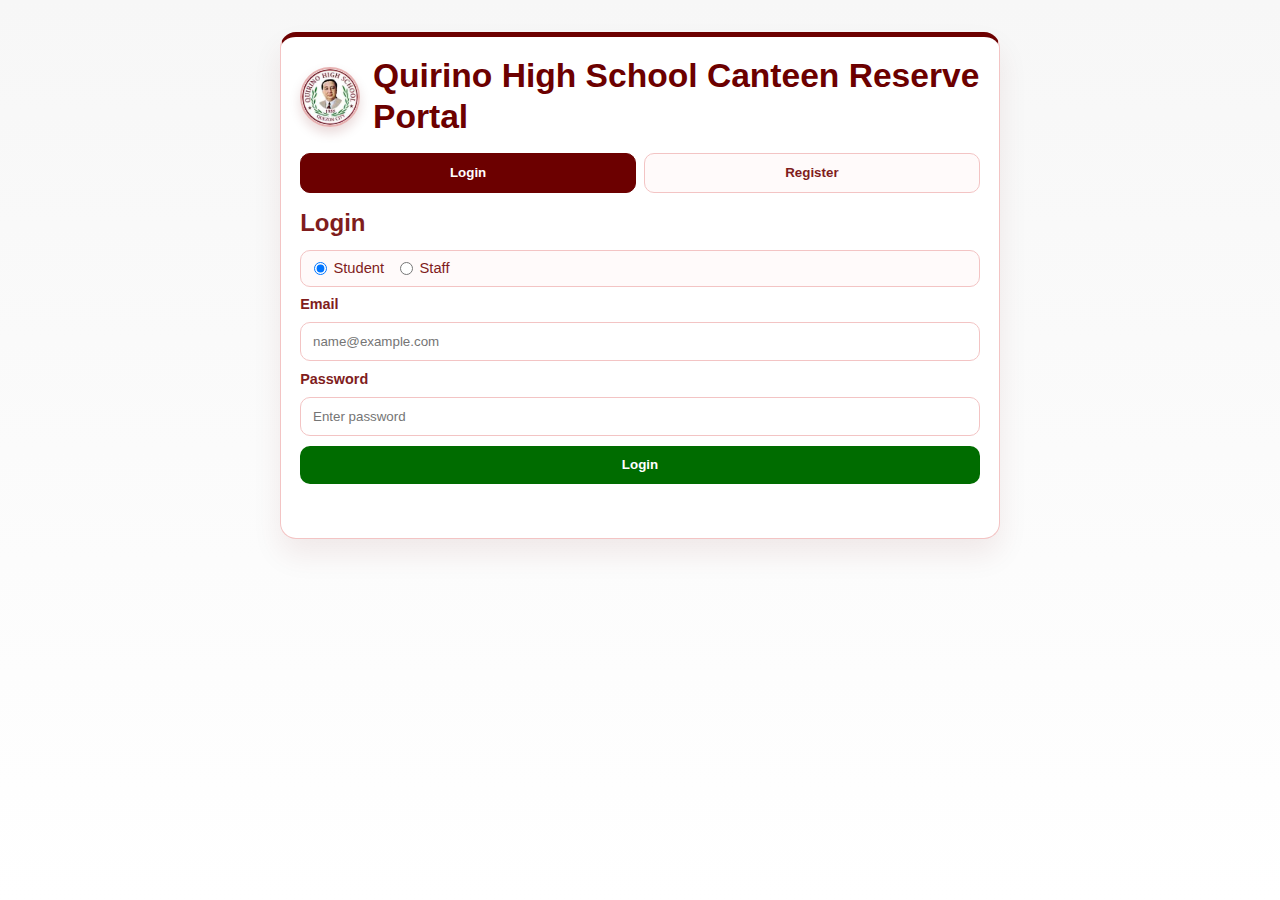
<file: Login.html>
<!DOCTYPE html>
<html lang="en">
<head>
    <meta charset="UTF-8">
    <meta name="viewport" content="width=device-width, initial-scale=1.0">
    <title>Quirino High School Canteen Reserve Portal</title>
    <link rel="stylesheet" href="QHS.css">
    <script src="auth.js" defer></script>
</head>
<body>
    <div id="auth-view" class="view">
        <div class="auth-shell">
            <section class="auth-card" aria-label="Authentication">
                <div class="auth-brand">
                    <img
                        src="pictures/LOGO.jpg"
                        alt="Quirino High School Logo"
                        class="site-logo auth-logo"
                        loading="lazy"
                    >
                    <h1 class="auth-title">Quirino High School Canteen Reserve Portal</h1>
                </div>

                <div class="auth-tabs">
                    <button type="button" class="auth-tab-btn active" data-auth-tab="login">Login</button>
                    <button type="button" class="auth-tab-btn" data-auth-tab="register">Register</button>
                </div>

                <form id="login-form" class="auth-form active" novalidate>
                    <h2>Login</h2>

                    <div class="role-choice" role="group" aria-label="Login role">
                        <label>
                            <input type="radio" name="login-role" value="student" checked>
                            Student
                        </label>
                        <label>
                            <input type="radio" name="login-role" value="staff">
                            Staff
                        </label>
                    </div>

                    <label class="field-label" for="login-email">Email</label>
                    <input id="login-email" name="email" type="email" placeholder="name@example.com" required>

                    <label class="field-label" for="login-password">Password</label>
                    <input id="login-password" name="password" type="password" placeholder="Enter password" required>

                    <button type="submit" class="btn btn-primary">Login</button>
                </form>

                <form id="register-form" class="auth-form" novalidate>
                    <h2>Create Account</h2>

                    <label class="field-label" for="reg-role">Role</label>
                    <select id="reg-role" name="role" required>
                        <option value="student">Student</option>
                        <option value="staff">Staff</option>
                    </select>

                    <label class="field-label" for="reg-full-name">Full Name</label>
                    <input id="reg-full-name" name="fullName" type="text" placeholder="Juan Dela Cruz" required>

                    <div id="reg-id-group">
                        <label class="field-label" for="reg-id-number">LRN</label>
                        <input id="reg-id-number" name="idNumber" type="text" placeholder="123456789012" required>
                    </div>

                    <div id="reg-class-group">
                        <label class="field-label" for="reg-class-dept">Grade and Section</label>
                        <input id="reg-class-dept" name="classDepartment" type="text" placeholder="Grade 10 - Section Newton" required>
                    </div>

                    <label class="field-label" for="reg-email">Email</label>
                    <input id="reg-email" name="email" type="email" placeholder="name@example.com" required>

                    <label class="field-label" for="reg-password">Password</label>
                    <div class="password-field">
                        <input
                            id="reg-password"
                            name="password"
                            type="password"
                            placeholder="Minimum 6 characters"
                            autocomplete="new-password"
                            required
                        >
                        <button
                            type="button"
                            class="password-toggle-btn"
                            data-target="reg-password"
                            aria-label="Show password"
                        >
                            Show
                        </button>
                    </div>

                    <label class="field-label" for="reg-confirm-password">Confirm Password</label>
                    <div class="password-field">
                        <input
                            id="reg-confirm-password"
                            name="confirmPassword"
                            type="password"
                            placeholder="Re-enter password"
                            autocomplete="new-password"
                            required
                        >
                        <button
                            type="button"
                            class="password-toggle-btn"
                            data-target="reg-confirm-password"
                            aria-label="Show password"
                        >
                            Show
                        </button>
                    </div>

                    <button type="submit" class="btn btn-primary">Register</button>
                </form>

                <p id="auth-message" class="inline-message" aria-live="polite"></p>
            </section>
        </div>
    </div>
</body>
</html>
</file>
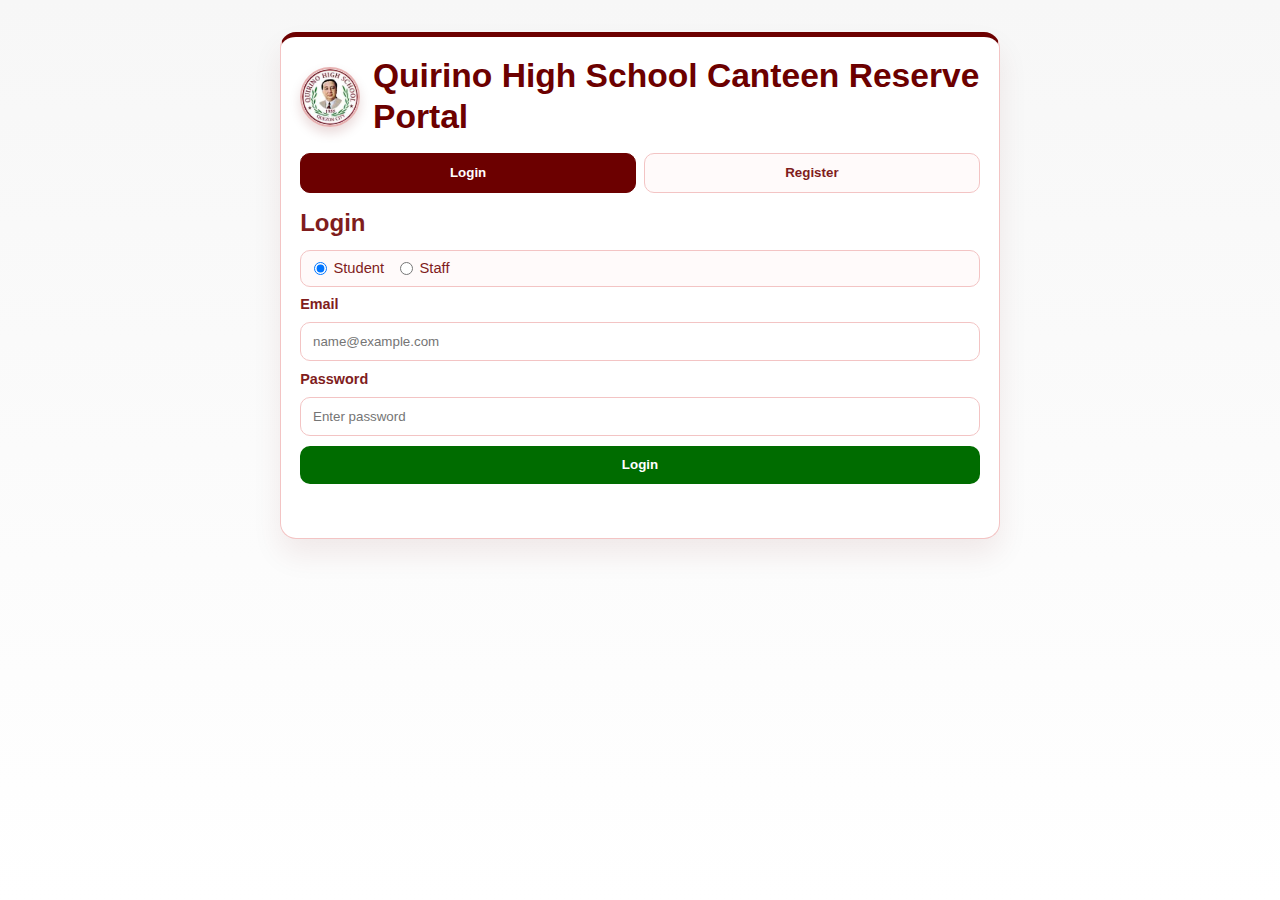
<file: Staff-dashboard.html>
<!DOCTYPE html>
<html lang="en">
<head>
    <meta charset="UTF-8">
    <meta name="viewport" content="width=device-width, initial-scale=1.0">
    <title>Staff Dashboard | QHS Canteen Reserve Portal</title>
    <link rel="stylesheet" href="QHS.css">
    <script src="orders.js" defer></script>
</head>
<body data-page-role="staff">
    <div id="app-view" class="view">
        <header class="topbar">
            <div class="topbar-copy">
                <div class="topbar-brand">
                    <img
                        src="pictures/LOGO.jpg"
                        alt="Quirino High School Logo"
                        class="site-logo topbar-logo"
                        loading="lazy"
                    >
                    <div class="topbar-brand-text">
                        <h1>Quirino High School Canteen Reserve Portal</h1>
                        <p id="welcome-text">Welcome</p>
                    </div>
                </div>
            </div>

            <nav class="main-nav" aria-label="Primary navigation">
                <button type="button" class="nav-btn active" data-section="orders">Student Reservations</button>
                <button type="button" class="nav-btn" data-section="profile">Profile</button>
            </nav>
        </header>

        <main class="main-content">
            <p id="system-message" class="inline-message role-message" aria-live="polite"></p>

            <section id="orders-section" class="app-section active">
                <div class="section-head">
                    <h2 id="orders-title">Student Reservations</h2>
                    <p id="orders-subtitle">View student orders and update reservation status.</p>
                </div>

                <article class="panel">
                    <div id="staff-orders-tools" class="staff-orders-tools">
                        <label class="field-label" for="staff-orders-search">Search Student/Order/Date</label>
                        <input id="staff-orders-search" type="text" placeholder="e.g. Juan, Sisig, 2026-02-17">

                        <label class="field-label" for="staff-orders-filter">Filter List</label>
                        <select id="staff-orders-filter">
                            <option value="all">All</option>
                            <option value="pending">Pending</option>
                            <option value="preparing">Preparing</option>
                            <option value="completed">Completed</option>
                        </select>
                        <button type="button" class="btn btn-secondary small-btn" id="staff-enable-alerts-btn">Enable Browser Alerts</button>
                    </div>

                    <div class="orders-columns">
                        <section class="orders-pane">
                            <h3 class="orders-subhead">Pending / Preparing</h3>
                            <p id="orders-empty" class="muted-msg">No student reservations yet</p>
                            <div id="orders-list" class="stack-list"></div>
                        </section>

                        <section class="orders-pane">
                            <h3 class="orders-subhead">Completed</h3>
                            <p id="orders-completed-empty" class="muted-msg hidden">No completed reservations yet</p>
                            <div id="orders-completed-list" class="stack-list"></div>
                        </section>
                    </div>
                </article>
            </section>

            <section id="profile-section" class="app-section hidden">
                <div class="section-head">
                    <h2>Profile</h2>
                    <p>View your account details.</p>
                </div>

                <article class="panel">
                    <div id="profile-display" class="profile-grid"></div>
                    <div class="profile-actions">
                        <button type="button" class="btn btn-maroon" id="logout-btn">Logout</button>
                    </div>
                </article>
            </section>
        </main>
    </div>
</body>
</html>
</file>
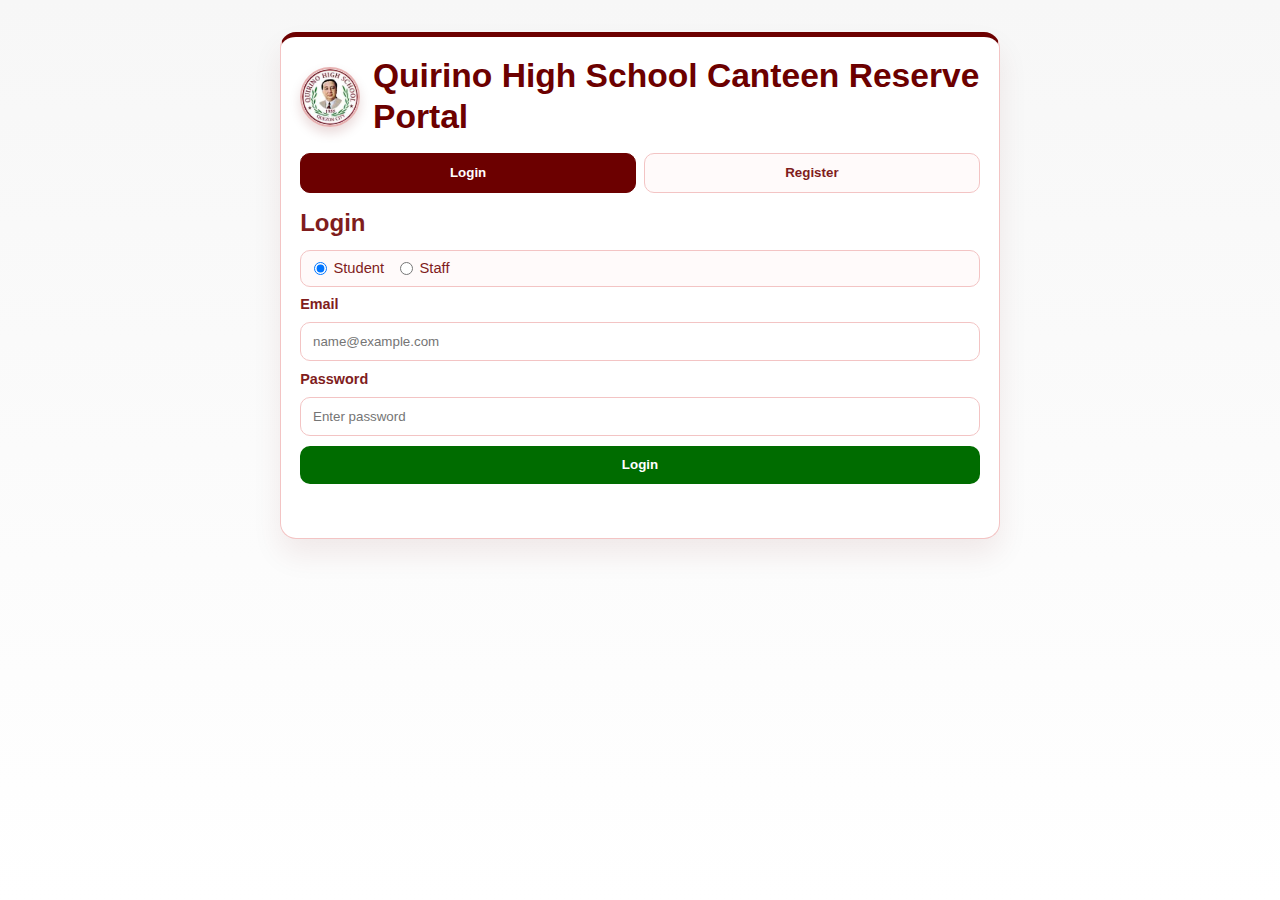
<file: Student-dashboard.html>
<!DOCTYPE html>
<html lang="en">
<head>
    <meta charset="UTF-8">
    <meta name="viewport" content="width=device-width, initial-scale=1.0">
    <title>Student Dashboard | QHS Canteen Reserve Portal</title>
    <link rel="stylesheet" href="QHS.css">
    <script src="orders.js" defer></script>
</head>
<body data-page-role="student">
    <div id="app-view" class="view">
        <header class="topbar">
            <div class="topbar-copy">
                <div class="topbar-brand">
                    <img
                        src="pictures/LOGO.jpg"
                        alt="Quirino High School Logo"
                        class="site-logo topbar-logo"
                        loading="lazy"
                    >
                    <div class="topbar-brand-text">
                        <h1>Quirino High School Canteen Reserve Portal</h1>
                        <p id="welcome-text">Welcome</p>
                    </div>
                </div>
            </div>

            <nav class="main-nav" aria-label="Primary navigation">
                <button type="button" class="nav-btn active" data-section="dashboard">Menu</button>
                <button type="button" class="nav-btn" data-section="orders">History</button>
                <button type="button" class="nav-btn" data-section="profile">Profile</button>
            </nav>
        </header>

        <main class="main-content">
            <p id="system-message" class="inline-message role-message" aria-live="polite"></p>

            <section id="dashboard-section" class="app-section active">
                <div class="dashboard-grid">
                    <article class="panel menu-quick-panel">
                        <h2 class="menu-quick-title">Menu & Quick Reserve</h2>
                        <div class="menu-quick-divider"></div>
                        <div class="menu-quick-tools">
                            <input id="menu-search-input" class="menu-search-input" type="text" placeholder="Search menu items...">
                            <div id="menu-category-tabs" class="menu-category-tabs"></div>
                        </div>
                        <div id="meal-list" class="meal-sections"></div>
                    </article>

                    <aside class="dashboard-side">
                        <article class="panel current-orders-panel">
                            <div class="current-order-header">
                                <h3>Your Current Cart</h3>
                                <span id="current-orders-count" class="order-count-badge">0</span>
                            </div>
                            <p id="current-orders-empty" class="muted-msg">Tap menu items to start your reserve.</p>
                            <div id="current-orders-list" class="current-order-list"></div>
                            <div class="current-order-total-row">
                                <span>Total Due:</span>
                                <span id="current-orders-total" class="current-orders-total-amount">P 0.00</span>
                            </div>
                            <div class="current-payment-panel">
                                <label class="field-label" for="current-payment-method">Payment Method</label>
                                <select id="current-payment-method" aria-label="Payment Method">
                                    <option value="On-site">Pay On-site</option>
                                    <option value="GCash">GCash</option>
                                </select>
                                <div id="current-gcash-qr-panel" class="current-gcash-qr hidden">
                                    <p class="current-gcash-qr-note">Scan this QR code to pay via GCash.</p>
                                    <img
                                        id="current-gcash-qr-image"
                                        class="current-gcash-qr-image"
                                        src="pictures/gcash-qr.png"
                                        alt="GCash QR Code"
                                        loading="lazy"
                                    >
                                </div>
                            </div>
                            <div class="current-order-actions">
                                <button type="button" id="current-checkout-btn" class="btn current-checkout-btn">Checkout</button>
                                <button type="button" id="current-clear-btn" class="btn current-clear-btn">Clear Cart</button>
                            </div>
                            <p id="order-message" class="inline-message" aria-live="polite"></p>
                        </article>
                    </aside>
                </div>
            </section>

            <section id="orders-section" class="app-section hidden">
                <div class="section-head">
                    <h2>Reservation History</h2>
                    <p>Review your order statuses and completed reservations.</p>
                </div>

                <article class="panel">
                    <div class="orders-columns">
                        <section class="orders-pane">
                            <h3 class="orders-subhead">Pending / Preparing</h3>
                            <p id="orders-empty" class="muted-msg">No reservations yet</p>
                            <div id="orders-list" class="stack-list"></div>
                        </section>

                        <section class="orders-pane">
                            <h3 class="orders-subhead">Completed</h3>
                            <p id="orders-completed-empty" class="muted-msg hidden">No completed reservations yet</p>
                            <div id="orders-completed-list" class="stack-list"></div>
                        </section>
                    </div>
                </article>
            </section>

            <section id="profile-section" class="app-section hidden">
                <div class="section-head">
                    <h2>Profile</h2>
                    <p>View your account details.</p>
                </div>

                <article class="panel">
                    <div id="profile-display" class="profile-grid"></div>
                    <div class="profile-actions">
                        <button type="button" class="btn btn-maroon" id="logout-btn">Logout</button>
                    </div>
                </article>
            </section>
        </main>
    </div>
</body>
</html>
</file>
<file: QHS.css>
:root {
    --current-orders-sticky-top: 104px;
    --bg-main: #f7f7f7;
    --bg-soft: #fff7f7;
    --surface: #ffffff;
    --surface-alt: #fffafa;
    --text: #1f2937;
    --muted: #6b7280;
    --maroon: #6c0000;
    --maroon-dark: #4b0000;
    --maroon-soft: #fce8e8;
    --green: #008000;
    --green-dark: #006c00;
    --danger: #b91c1c;
    --border: #f3c4c4;
    --border-strong: #e79494;
    --shadow-lg: 0 16px 30px rgba(108, 0, 0, 0.08);
}

* {
    box-sizing: border-box;
    margin: 0;
    padding: 0;
}

html {
    font-size: 16px;
}

body {
    font-family: "Inter", "Segoe UI", Tahoma, Geneva, Verdana, sans-serif;
    color: var(--text);
    min-height: 100vh;
    background: linear-gradient(180deg, var(--bg-main), #ffffff);
}

body.modal-open {
    overflow: hidden;
}

.view {
    min-height: 100vh;
}

.hidden {
    display: none !important;
}

.app-loading-overlay {
    position: fixed;
    inset: 0;
    z-index: 1200;
    background: rgba(10, 10, 14, 0.55);
    backdrop-filter: blur(3px);
    display: grid;
    place-items: center;
    gap: 0.75rem;
    padding: 1rem;
}

.app-loading-spinner {
    width: 52px;
    height: 52px;
    border-radius: 999px;
    border: 4px solid rgba(255, 255, 255, 0.35);
    border-top-color: var(--maroon);
    animation: spinner-rotate 0.82s linear infinite;
}

.app-loading-text {
    color: #ffffff;
    font-weight: 700;
    font-size: 1rem;
    letter-spacing: 0.02em;
}

@keyframes spinner-rotate {
    from {
        transform: rotate(0deg);
    }
    to {
        transform: rotate(360deg);
    }
}

@keyframes rise-fade-in {
    from {
        opacity: 0;
        transform: translateY(14px) scale(0.99);
    }
    to {
        opacity: 1;
        transform: translateY(0) scale(1);
    }
}

@keyframes section-in {
    from {
        opacity: 0;
        transform: translateY(10px);
    }
    to {
        opacity: 1;
        transform: translateY(0);
    }
}

@keyframes overlay-fade-in {
    from { opacity: 0; }
    to { opacity: 1; }
}

@keyframes modal-pop-in {
    from {
        opacity: 0;
        transform: translateY(12px) scale(0.98);
    }
    to {
        opacity: 1;
        transform: translateY(0) scale(1);
    }
}

.auth-shell {
    width: min(720px, 100% - 2rem);
    margin: 0 auto;
    padding: 2rem 0;
    display: grid;
    grid-template-columns: 1fr;
    gap: 1rem;
    align-items: start;
}

.brand-panel,
.auth-card,
.panel {
    background: var(--surface);
    border: 1px solid var(--border);
    border-radius: 16px;
    box-shadow: var(--shadow-lg);
    animation: rise-fade-in 0.45s cubic-bezier(0.22, 1, 0.36, 1);
}

.brand-panel {
    padding: 2rem;
    display: flex;
    flex-direction: column;
    justify-content: center;
    gap: 1rem;
    background: linear-gradient(145deg, #fff, var(--bg-soft));
    border-top: 5px solid var(--maroon);
}

.brand-panel h1 {
    font-size: clamp(1.55rem, 3vw, 2.05rem);
    color: var(--maroon);
    line-height: 1.25;
}

.brand-panel p {
    color: var(--muted);
    line-height: 1.5;
}

.brand-panel ul {
    list-style: none;
    display: grid;
    gap: 0.75rem;
}

.brand-panel li {
    color: #334155;
    position: relative;
    padding-left: 1rem;
}

.brand-panel li::before {
    content: "";
    position: absolute;
    left: 0;
    top: 0.48rem;
    width: 0.45rem;
    height: 0.45rem;
    border-radius: 999px;
    background: var(--maroon);
}

.auth-card {
    padding: 1.2rem;
    display: flex;
    flex-direction: column;
    gap: 1rem;
    border-top: 5px solid var(--maroon);
}

.auth-title {
    color: var(--maroon);
    font-size: clamp(1.5rem, 3vw, 2.1rem);
    line-height: 1.2;
}

.auth-brand {
    display: flex;
    align-items: center;
    gap: 0.8rem;
}

.site-logo {
    display: block;
    object-fit: cover;
    border-radius: 50%;
    flex: 0 0 auto;
}

.auth-logo {
    width: 60px;
    height: 60px;
    border: 2px solid #e7b2b2;
    box-shadow: 0 6px 12px rgba(108, 0, 0, 0.15);
}

.auth-tabs {
    display: grid;
    grid-template-columns: 1fr 1fr;
    gap: 0.5rem;
}

.auth-tab-btn {
    border: 1px solid var(--border);
    background: var(--surface-alt);
    color: #7f1d1d;
    padding: 0.72rem;
    border-radius: 10px;
    font-weight: 700;
    cursor: pointer;
    transition: transform 0.2s ease, background-color 0.2s ease;
}

.auth-tab-btn:hover {
    transform: translateY(-1px);
    background: #fff0f0;
}

.auth-tab-btn.active {
    background: var(--maroon);
    color: #fff;
    border-color: var(--maroon);
}

.auth-form,
.profile-form {
    display: none;
    gap: 0.6rem;
}

.auth-form.active,
.profile-form.active {
    display: grid;
}

.auth-form h2,
.panel h3 {
    margin-bottom: 0.2rem;
    color: #7f1d1d;
}

.field-label {
    font-size: 0.9rem;
    font-weight: 600;
    color: #7f1d1d;
}

input,
select {
    width: 100%;
    border: 1px solid var(--border);
    background: #fff;
    color: var(--text);
    border-radius: 10px;
    padding: 0.7rem 0.74rem;
    outline: none;
    transition: border-color 0.2s ease, box-shadow 0.2s ease;
}

input:focus,
select:focus {
    border-color: #c24141;
    box-shadow: 0 0 0 4px rgba(194, 65, 65, 0.2);
}

.role-choice {
    display: flex;
    gap: 1rem;
    border: 1px solid var(--border);
    border-radius: 10px;
    padding: 0.6rem 0.8rem;
    background: var(--surface-alt);
}

.role-choice label {
    display: flex;
    align-items: center;
    gap: 0.4rem;
    font-size: 0.92rem;
    color: #7f1d1d;
}

.role-choice input {
    width: auto;
}

.password-field {
    position: relative;
}

.password-field input {
    padding-right: 4.9rem;
}

.password-toggle-btn {
    position: absolute;
    top: 50%;
    right: 0.4rem;
    transform: translateY(-50%);
    border: 1px solid var(--border);
    border-radius: 8px;
    background: #f8fafc;
    color: #475569;
    font-size: 0.78rem;
    font-weight: 700;
    padding: 0.22rem 0.55rem;
    cursor: pointer;
}

.password-toggle-btn:hover {
    background: #eef2f7;
}

.btn {
    border: none;
    border-radius: 10px;
    padding: 0.72rem 1rem;
    font-weight: 700;
    cursor: pointer;
    transition: transform 0.2s ease, filter 0.2s ease;
}

.btn:hover {
    transform: translateY(-1px);
}

.btn:active {
    transform: translateY(0);
}

.btn-primary {
    background: var(--green-dark);
    color: #fff;
}

.btn-primary:hover {
    filter: brightness(1.06);
}

.btn-maroon {
    background: var(--maroon);
    color: #fff;
}

.btn-maroon:hover {
    filter: brightness(1.06);
}

.btn-secondary {
    background: #fff;
    color: #b91c1c;
    border: 1px solid #f1a2a2;
}

.btn-secondary:hover {
    background: #fff2f2;
}

.btn-danger {
    background: #b91c1c;
    color: #fff;
}

.btn-danger:hover {
    background: #991b1b;
}

.inline-message {
    min-height: 1.2rem;
    font-size: 0.9rem;
    color: var(--muted);
}

.inline-message.success {
    color: var(--green);
}

.inline-message.error {
    color: var(--danger);
}

.role-message {
    margin-bottom: 0.65rem;
    min-height: 1.35rem;
}

.topbar {
    width: 100%;
    position: sticky;
    top: 0;
    z-index: 20;
    padding: 0.95rem 1rem;
    background: var(--maroon);
    box-shadow: 0 10px 24px rgba(0, 0, 0, 0.18);
    display: flex;
    justify-content: center;
}

.topbar > * {
    width: min(1400px, 100%);
}

.topbar {
    flex-wrap: wrap;
    gap: 0.8rem;
}

.topbar-copy h1 {
    font-size: clamp(1.1rem, 2.4vw, 1.7rem);
    color: #fff;
    line-height: 1.2;
}

.topbar-brand {
    display: flex;
    align-items: center;
    gap: 0.75rem;
}

.topbar-logo {
    width: 52px;
    height: 52px;
    border: 2px solid rgba(255, 255, 255, 0.45);
    box-shadow: 0 6px 14px rgba(0, 0, 0, 0.22);
}

.topbar-brand-text {
    min-width: 0;
}

.topbar-copy p {
    color: #ffdada;
    margin-top: 0.25rem;
}

.main-nav {
    display: flex;
    gap: 0.55rem;
    flex-wrap: wrap;
}

.nav-btn {
    border: 1px solid rgba(255, 255, 255, 0.35);
    border-radius: 999px;
    padding: 0.52rem 0.95rem;
    background: rgba(255, 255, 255, 0.14);
    color: #fff;
    font-weight: 600;
    cursor: pointer;
    transition: all 0.2s ease;
}

.nav-btn:hover {
    background: rgba(255, 255, 255, 0.25);
}

.nav-btn.active {
    background: #fff;
    color: var(--maroon);
    border-color: #fff;
}

.nav-logout {
    background: #fee2e2;
    color: #991b1b;
    border-color: #fecaca;
}

.main-content {
    width: min(1400px, 100% - 2rem);
    margin: 1.1rem auto 2rem;
}

.app-section {
    display: block;
    will-change: opacity, transform;
}

.app-section.section-enter {
    animation: section-in 0.38s cubic-bezier(0.22, 1, 0.36, 1);
}

.section-head {
    margin-bottom: 0.9rem;
}

.section-head h2 {
    color: #7f1d1d;
    font-size: 1.6rem;
}

.section-head p {
    color: var(--muted);
    margin-top: 0.2rem;
}

.dashboard-grid {
    display: grid;
    grid-template-columns: minmax(0, 1fr) minmax(320px, 360px);
    gap: 1rem;
}

.dashboard-side {
    display: grid;
    gap: 1rem;
    align-content: start;
}

.panel {
    padding: 1rem;
    border-top: 4px solid #d65252;
}

.menu-quick-panel {
    border-top-color: #d65252;
}

.menu-quick-title {
    color: #132949;
    font-size: clamp(1.8rem, 2.8vw, 2.4rem);
    line-height: 1.15;
}

.menu-quick-divider {
    margin-top: 0.55rem;
    margin-bottom: 1rem;
    border-bottom: 2px solid #f1a2a2;
}

.menu-quick-tools {
    display: grid;
    gap: 0.85rem;
    margin-bottom: 1rem;
}

.menu-search-input {
    border-radius: 14px;
    border-color: #f1b2b2;
    font-size: 1rem;
    padding: 0.8rem 0.95rem;
}

.menu-category-tabs {
    display: flex;
    flex-wrap: wrap;
    gap: 0.65rem;
}

.menu-filter-btn {
    border: 1px solid #f1b2b2;
    background: #fff;
    color: #7f1d1d;
    border-radius: 999px;
    padding: 0.5rem 0.95rem;
    font-size: 1rem;
    cursor: pointer;
    transition: background-color 0.2s ease, color 0.2s ease, transform 0.2s ease;
}

.menu-filter-btn:hover {
    transform: translateY(-1px);
    background: #fff2f2;
}

.menu-filter-btn.active {
    background: var(--maroon);
    color: #fff;
    border-color: var(--maroon);
}

.meal-sections {
    margin-top: 0.8rem;
    display: grid;
    gap: 1rem;
}

.meal-category-title {
    color: #7f1d1d;
    font-size: 1.08rem;
    font-weight: 700;
    border-bottom: 2px solid #f2b7b7;
    padding-bottom: 0.32rem;
    margin-bottom: 0.55rem;
}

.menu-section-title {
    color: #132949;
    border-bottom: none;
    padding-bottom: 0;
    margin-bottom: 0.7rem;
    font-size: clamp(1.6rem, 2.4vw, 2rem);
}

.meal-grid {
    display: grid;
    grid-template-columns: repeat(5, minmax(0, 1fr));
    gap: 0.8rem;
}

.meal-grid > .meal-card,
.current-order-list > .current-order-card,
.manage-menu-grid > .manage-menu-card,
.stack-list > .order-card,
.profile-grid > .profile-item {
    opacity: 0;
    transform: translateY(14px) scale(0.99);
    animation: rise-fade-in 0.46s cubic-bezier(0.22, 1, 0.36, 1) forwards;
}

.meal-grid > *:nth-child(6n + 1),
.current-order-list > *:nth-child(6n + 1),
.manage-menu-grid > *:nth-child(6n + 1),
.stack-list > *:nth-child(6n + 1),
.profile-grid > *:nth-child(6n + 1) {
    animation-delay: 0.04s;
}

.meal-grid > *:nth-child(6n + 2),
.current-order-list > *:nth-child(6n + 2),
.manage-menu-grid > *:nth-child(6n + 2),
.stack-list > *:nth-child(6n + 2),
.profile-grid > *:nth-child(6n + 2) {
    animation-delay: 0.08s;
}

.meal-grid > *:nth-child(6n + 3),
.current-order-list > *:nth-child(6n + 3),
.manage-menu-grid > *:nth-child(6n + 3),
.stack-list > *:nth-child(6n + 3),
.profile-grid > *:nth-child(6n + 3) {
    animation-delay: 0.12s;
}

.meal-grid > *:nth-child(6n + 4),
.current-order-list > *:nth-child(6n + 4),
.manage-menu-grid > *:nth-child(6n + 4),
.stack-list > *:nth-child(6n + 4),
.profile-grid > *:nth-child(6n + 4) {
    animation-delay: 0.16s;
}

.meal-grid > *:nth-child(6n + 5),
.current-order-list > *:nth-child(6n + 5),
.manage-menu-grid > *:nth-child(6n + 5),
.stack-list > *:nth-child(6n + 5),
.profile-grid > *:nth-child(6n + 5) {
    animation-delay: 0.2s;
}

.meal-grid > *:nth-child(6n),
.current-order-list > *:nth-child(6n),
.manage-menu-grid > *:nth-child(6n),
.stack-list > *:nth-child(6n),
.profile-grid > *:nth-child(6n) {
    animation-delay: 0.24s;
}

.meal-card {
    background: #fff;
    border: 1px solid var(--border);
    border-left: 4px solid #d65252;
    border-radius: 12px;
    padding: 0.85rem;
    display: flex;
    flex-direction: column;
    gap: 0.55rem;
    transition: transform 0.2s ease, box-shadow 0.2s ease, border-color 0.2s ease;
}

.meal-card:hover {
    transform: translateY(-2px);
    border-left-color: #991b1b;
    box-shadow: 0 12px 22px rgba(153, 27, 27, 0.12);
}

.meal-card h4 {
    font-size: 1rem;
    color: #1f2937;
}

.meal-card-out {
    background: #f3f4f6;
    border-color: #d1d5db;
    border-left-color: #9ca3af;
}

.meal-card-out:hover {
    border-left-color: #6b7280;
    box-shadow: 0 10px 18px rgba(55, 65, 81, 0.18);
}

.meal-card-out .meal-image,
.meal-card-out .meal-image-empty {
    filter: grayscale(1) saturate(0.2);
}

.meal-card-out .meal-price,
.meal-card-out .meal-nutrition {
    color: #6b7280;
}

.meal-card-out h4 {
    color: #4b5563;
}

.meal-card-out .availability-out {
    background: #e5e7eb;
    color: #4b5563;
}

.meal-add-out-btn {
    background: #e5e7eb;
    color: #374151;
    border-color: #cbd5e1;
}

.meal-add-out-btn:hover {
    background: #d1d5db;
}

.meal-image-wrap {
    width: 100%;
    height: 120px;
    border-radius: 10px;
    overflow: hidden;
    background: #f4f4f5;
    border: 1px solid #e5e7eb;
}

.meal-image {
    width: 100%;
    height: 100%;
    object-fit: cover;
    display: block;
}

.meal-image-empty {
    width: 100%;
    height: 100%;
    background: linear-gradient(135deg, #f5d3d3, #f8e9e9);
}

.meal-meta-row {
    display: flex;
    justify-content: space-between;
    align-items: center;
    gap: 0.6rem;
}

.meal-price {
    color: var(--green);
    font-weight: 800;
}

.availability-badge {
    padding: 0.2rem 0.5rem;
    border-radius: 999px;
    font-size: 0.75rem;
    font-weight: 700;
}

.availability-available {
    background: #dcfce7;
    color: #166534;
}

.availability-out {
    background: #fee2e2;
    color: #991b1b;
}

.meal-nutrition {
    font-size: 0.8rem;
    color: var(--muted);
    line-height: 1.35;
}

.card-actions {
    margin-top: auto;
    display: grid;
    gap: 0.45rem;
}

.meal-image-zoom-btn {
    border-style: dashed;
}

.toast-container {
    position: fixed;
    top: 0.8rem;
    right: 0.8rem;
    z-index: 1400;
    width: min(360px, calc(100% - 1.2rem));
    display: grid;
    gap: 0.6rem;
    pointer-events: none;
}

.toast {
    pointer-events: auto;
    background: #fff;
    border: 1px solid var(--border);
    border-left: 4px solid var(--maroon);
    border-radius: 12px;
    box-shadow: 0 14px 26px rgba(15, 23, 42, 0.22);
    padding: 0.65rem 0.72rem 0.55rem;
    display: grid;
    gap: 0.45rem;
    opacity: 0;
    transform: translateX(14px) translateY(-4px);
}

.toast.show {
    opacity: 1;
    transform: translateX(0) translateY(0);
    transition: transform 0.24s ease, opacity 0.24s ease;
}

.toast.hide {
    opacity: 0;
    transform: translateX(12px) translateY(-4px);
    transition: transform 0.2s ease, opacity 0.2s ease;
}

.toast-success {
    border-left-color: var(--green-dark);
}

.toast-error {
    border-left-color: #dc2626;
}

.toast-info {
    border-left-color: var(--maroon);
}

.toast-head {
    display: flex;
    align-items: center;
    justify-content: space-between;
    gap: 0.55rem;
}

.toast-title {
    color: #7f1d1d;
    font-size: 0.9rem;
    font-weight: 800;
}

.toast-message {
    color: #334155;
    font-size: 0.86rem;
    line-height: 1.35;
}

.toast-close {
    width: 1.65rem;
    height: 1.65rem;
    border: 1px solid #f1b2b2;
    border-radius: 999px;
    background: #fff7f7;
    color: #7f1d1d;
    font-weight: 700;
    cursor: pointer;
}

.toast-progress {
    height: 3px;
    border-radius: 999px;
    background: linear-gradient(90deg, var(--maroon), #ef4444);
    transform-origin: left center;
    animation: toast-progress linear forwards;
    animation-duration: var(--toast-duration, 3800ms);
}

.toast-success .toast-progress {
    background: linear-gradient(90deg, var(--green-dark), #34d399);
}

.toast-error .toast-progress {
    background: linear-gradient(90deg, #dc2626, #f87171);
}

@keyframes toast-progress {
    from {
        transform: scaleX(1);
    }
    to {
        transform: scaleX(0);
    }
}

.item-info-modal {
    position: fixed;
    inset: 0;
    z-index: 999;
    background: rgba(15, 23, 42, 0.56);
    display: grid;
    place-items: center;
    padding: 1rem;
}

.item-info-modal:not(.hidden) {
    animation: overlay-fade-in 0.24s ease-out;
}

.item-info-dialog {
    width: min(560px, 100%);
    background: #ffffff;
    border: 1px solid #f1b2b2;
    border-top: 5px solid var(--maroon);
    border-radius: 14px;
    box-shadow: 0 22px 38px rgba(15, 23, 42, 0.28);
    padding: 1rem;
}

.item-info-modal:not(.hidden) .item-info-dialog {
    animation: modal-pop-in 0.3s cubic-bezier(0.22, 1, 0.36, 1);
}

.menu-image-modal {
    position: fixed;
    inset: 0;
    z-index: 1001;
    background: rgba(15, 23, 42, 0.62);
    display: grid;
    place-items: center;
    padding: 1rem;
}

.menu-image-modal:not(.hidden) {
    animation: overlay-fade-in 0.24s ease-out;
}

.menu-image-dialog {
    width: min(840px, 100%);
    max-height: calc(100vh - 2rem);
    background: #ffffff;
    border: 1px solid #f1b2b2;
    border-top: 5px solid var(--maroon);
    border-radius: 14px;
    box-shadow: 0 22px 38px rgba(15, 23, 42, 0.28);
    padding: 1rem;
    display: grid;
    gap: 0.75rem;
}

.menu-image-modal:not(.hidden) .menu-image-dialog {
    animation: modal-pop-in 0.3s cubic-bezier(0.22, 1, 0.36, 1);
}

.menu-image-header {
    display: flex;
    align-items: center;
    justify-content: space-between;
    gap: 0.6rem;
}

.menu-image-header h3 {
    color: #7f1d1d;
    font-size: 1.2rem;
}

.menu-image-stage {
    background: #fff7f7;
    border: 1px solid var(--border);
    border-radius: 12px;
    padding: 0.6rem;
    min-height: 320px;
    max-height: 60vh;
    overflow: auto;
    display: grid;
    place-items: center;
}

.menu-image-preview {
    display: block;
    max-width: 100%;
    max-height: calc(60vh - 1.2rem);
    object-fit: contain;
    transform-origin: center center;
    transition: transform 0.18s ease;
    will-change: transform;
    cursor: zoom-in;
}

.menu-image-controls {
    display: flex;
    align-items: center;
    justify-content: center;
    flex-wrap: wrap;
    gap: 0.5rem;
}

.menu-image-controls span {
    min-width: 52px;
    text-align: center;
    color: #7f1d1d;
    font-weight: 700;
}

.menu-image-controls .btn:disabled {
    opacity: 0.45;
    cursor: not-allowed;
    transform: none;
}

.item-info-header {
    display: flex;
    align-items: center;
    justify-content: space-between;
    gap: 0.6rem;
    margin-bottom: 0.75rem;
}

.item-info-header h3 {
    color: #7f1d1d;
    font-size: 1.25rem;
}

.item-info-close-btn {
    width: 2rem;
    height: 2rem;
    border-radius: 999px;
    border: 1px solid #f1b2b2;
    background: #fff7f7;
    color: #7f1d1d;
    font-weight: 700;
    cursor: pointer;
}

.item-info-content {
    display: grid;
    gap: 0.65rem;
}

.item-info-line {
    display: grid;
    gap: 0.2rem;
    padding: 0.6rem 0.7rem;
    border: 1px solid #f5d0d0;
    border-radius: 10px;
    background: #fffafa;
}

.item-info-line span {
    font-size: 0.78rem;
    color: #6b7280;
}

.item-info-line strong {
    color: #1f2937;
    line-height: 1.35;
}

.item-info-editor {
    display: grid;
    gap: 0.62rem;
}

.item-info-editor textarea {
    width: 100%;
    min-height: 88px;
    resize: vertical;
    border: 1px solid var(--border);
    border-radius: 10px;
    padding: 0.7rem 0.74rem;
    font: inherit;
}

.item-info-actions {
    margin-top: 0.75rem;
    display: flex;
    justify-content: flex-end;
    gap: 0.5rem;
    flex-wrap: wrap;
}

.small-btn {
    font-size: 0.84rem;
    padding: 0.5rem 0.65rem;
}

.order-form,
.profile-form {
    margin-top: 0.75rem;
    display: grid;
    gap: 0.65rem;
}

.profile-grid {
    display: grid;
    grid-template-columns: repeat(2, minmax(180px, 1fr));
    gap: 0.65rem;
    margin-bottom: 0.85rem;
}

.profile-item {
    background: #fff;
    border: 1px solid var(--border);
    border-radius: 10px;
    padding: 0.7rem;
}

.profile-item span {
    display: block;
    font-size: 0.78rem;
    color: var(--muted);
    margin-bottom: 0.25rem;
}

.profile-actions {
    display: flex;
    flex-wrap: wrap;
    gap: 0.55rem;
}

.profile-settings {
    margin-bottom: 0.85rem;
    padding: 0.75rem;
    border: 1px solid var(--border);
    border-radius: 12px;
    background: var(--surface-alt);
}

.profile-settings h3 {
    margin-bottom: 0.55rem;
}

.theme-toggle-row {
    display: flex;
    align-items: center;
    justify-content: space-between;
    gap: 0.75rem;
    padding: 0.6rem 0.65rem;
    border: 1px solid var(--border);
    border-radius: 10px;
    background: #fff;
}

.theme-toggle-row span {
    font-weight: 600;
    color: #334155;
}

.theme-toggle-row input[type="checkbox"] {
    width: 48px;
    height: 26px;
    margin: 0;
    padding: 0;
    appearance: none;
    border: 1px solid #cbd5e1;
    border-radius: 999px;
    background: #e2e8f0;
    position: relative;
    cursor: pointer;
    transition: background-color 0.2s ease, border-color 0.2s ease;
}

.theme-toggle-row input[type="checkbox"]::before {
    content: "";
    position: absolute;
    top: 2px;
    left: 2px;
    width: 20px;
    height: 20px;
    border-radius: 999px;
    background: #fff;
    box-shadow: 0 1px 3px rgba(15, 23, 42, 0.3);
    transition: transform 0.2s ease;
}

.theme-toggle-row input[type="checkbox"]:checked {
    background: var(--maroon);
    border-color: var(--maroon);
}

.theme-toggle-row input[type="checkbox"]:checked::before {
    transform: translateX(22px);
}

.settings-row {
    margin-top: 0.6rem;
    display: grid;
    gap: 0.45rem;
    padding: 0.6rem 0.65rem;
    border: 1px solid var(--border);
    border-radius: 10px;
    background: #fff;
}

.settings-row span {
    font-weight: 600;
    color: #334155;
}

.settings-password-form {
    margin-top: 0.7rem;
    padding: 0.7rem;
    border: 1px solid var(--border);
    border-radius: 10px;
    background: #fff;
    display: grid;
    gap: 0.5rem;
}

.settings-password-form h4 {
    color: #7f1d1d;
    font-size: 1rem;
}

.settings-danger-form {
    margin-top: 0.7rem;
    padding: 0.7rem;
    border: 1px solid #fecaca;
    border-radius: 10px;
    background: #fff1f2;
    display: grid;
    gap: 0.5rem;
}

.settings-danger-form h4 {
    color: #991b1b;
    font-size: 1rem;
}

.settings-danger-note {
    margin: 0;
    font-size: 0.84rem;
    color: #7f1d1d;
}

.stack-list {
    margin-top: 0.75rem;
    display: grid;
    gap: 0.7rem;
}

.suspension-card {
    border: 1px solid var(--border);
    border-radius: 12px;
    background: var(--surface-alt);
    padding: 0.8rem;
    display: grid;
    gap: 0.65rem;
}

.suspension-groups {
    display: grid;
    gap: 1rem;
}

.suspension-group {
    display: grid;
    gap: 0.55rem;
}

.suspension-group-title {
    margin: 0;
    font-size: 1rem;
    color: #6b1020;
}

.suspension-group-list {
    display: grid;
    gap: 0.7rem;
}

.suspension-head {
    display: flex;
    align-items: flex-start;
    justify-content: flex-start;
    gap: 0.75rem;
}

.suspension-basic {
    display: grid;
    gap: 0.15rem;
}

.suspension-name {
    font-weight: 700;
    color: #7f1d1d;
}

.suspension-meta {
    color: #475569;
    font-size: 0.92rem;
}

.suspension-status {
    display: inline-flex;
    align-items: center;
    border-radius: 999px;
    padding: 0.24rem 0.62rem;
    font-size: 0.78rem;
    font-weight: 700;
}

.suspension-status-active {
    background: #dcfce7;
    color: #166534;
    border: 1px solid #86efac;
}

.suspension-status-suspended {
    background: #fee2e2;
    color: #991b1b;
    border: 1px solid #fca5a5;
}

.suspension-settings-toggle {
    justify-self: start;
}

.suspension-settings {
    border-top: 1px dashed var(--border);
    padding-top: 0.65rem;
    display: grid;
    gap: 0.65rem;
}

.suspension-settings-status {
    display: flex;
    align-items: center;
}

.suspension-settings-meta {
    display: grid;
    gap: 0.2rem;
}

.suspension-reason-input {
    width: 100%;
    border: 1px solid #d1d5db;
    border-radius: 10px;
    padding: 0.58rem 0.65rem;
    font: inherit;
    background: #fff;
}

.suspension-duration-wrap {
    display: grid;
    gap: 0.4rem;
}

.suspension-duration-label {
    margin: 0;
}

.suspension-duration-row {
    display: flex;
    gap: 0.55rem;
    flex-wrap: wrap;
}

.suspension-duration-input {
    width: 110px;
    border: 1px solid #d1d5db;
    border-radius: 10px;
    padding: 0.58rem 0.65rem;
    font: inherit;
    background: #fff;
}

.suspension-duration-unit {
    min-width: 120px;
    border: 1px solid #d1d5db;
    border-radius: 10px;
    padding: 0.58rem 0.65rem;
    font: inherit;
    background: #fff;
    color: #1f2937;
}

.suspension-actions {
    display: flex;
    flex-wrap: wrap;
    gap: 0.5rem;
}

.current-order-list {
    margin-top: 0.7rem;
    display: grid;
    gap: 0.65rem;
    max-height: 320px;
    overflow-y: auto;
    padding-right: 0.2rem;
}

.current-orders-panel {
    position: sticky;
    top: var(--current-orders-sticky-top);
    align-self: start;
    border-top-color: var(--maroon);
}

.current-order-header {
    display: flex;
    justify-content: space-between;
    align-items: center;
    gap: 0.8rem;
}

.order-count-badge {
    min-width: 1.8rem;
    height: 1.8rem;
    border-radius: 999px;
    display: inline-flex;
    align-items: center;
    justify-content: center;
    background: var(--maroon);
    color: #fff;
    font-size: 0.85rem;
    font-weight: 700;
}

.current-order-card {
    background: #f4e9e9;
    border: 1px solid var(--border);
    border-left: 2px solid #ff4d4d;
    border-radius: 12px;
    padding: 0.75rem;
}

.current-order-top {
    display: grid;
    grid-template-columns: 1fr auto auto;
    align-items: center;
    gap: 0.6rem;
}

.current-order-name {
    font-weight: 500;
    color: #1f2937;
}

.current-order-sub {
    color: #6b7280;
    font-size: 0.86rem;
    margin-top: 0.15rem;
}

.current-order-qty-controls {
    display: inline-flex;
    align-items: center;
    gap: 0.5rem;
}

.qty-btn {
    width: 1.7rem;
    height: 1.7rem;
    border: none;
    border-radius: 999px;
    display: inline-flex;
    align-items: center;
    justify-content: center;
    font-size: 1rem;
    font-weight: 700;
    cursor: pointer;
    transition: filter 0.2s ease, transform 0.2s ease;
}

.qty-btn:hover {
    transform: translateY(-1px);
}

.qty-btn:disabled {
    opacity: 0.45;
    cursor: not-allowed;
    transform: none;
}

.qty-btn-minus {
    background: #f8c7c7;
    color: #991b1b;
}

.qty-btn-plus {
    background: var(--maroon);
    color: #fff;
}

.current-order-qty {
    font-weight: 700;
    min-width: 1ch;
    text-align: center;
}

.current-order-line-total {
    font-weight: 800;
    color: #1f2937;
}

.current-order-total-row {
    margin-top: 0.7rem;
    padding-top: 0.65rem;
    border-top: 1px solid #f1b2b2;
    display: flex;
    justify-content: space-between;
    align-items: center;
    font-size: clamp(1rem, 2.2vw, 1.1rem);
    font-weight: 800;
    color: #111827;
}

.current-orders-total-amount {
    color: var(--green-dark);
}

.current-payment-panel {
    margin-top: 0.7rem;
    display: grid;
    gap: 0.45rem;
}

.current-payment-panel select,
.current-payment-panel input {
    border-radius: 10px;
}

.current-gcash-qr {
    margin-top: 0.2rem;
    padding: 0.55rem;
    border: 1px solid var(--border);
    border-radius: 10px;
    background: #fffafa;
    display: grid;
    gap: 0.45rem;
}

.current-gcash-qr-note {
    font-size: 0.82rem;
    color: var(--muted);
}

.current-gcash-qr-image {
    width: min(240px, 100%);
    height: auto;
    border: 1px solid #f1b2b2;
    border-radius: 12px;
    background: #fff;
    object-fit: contain;
}

.current-order-actions {
    margin-top: 0.85rem;
    display: grid;
    grid-template-columns: 1fr 1fr;
    gap: 0.6rem;
}

.current-order-actions .btn {
    width: 100%;
    min-height: 44px;
    display: inline-flex;
    align-items: center;
    justify-content: center;
}

.current-checkout-btn {
    background: var(--green-dark);
    color: #fff;
    border: 1px solid var(--green-dark);
}

.current-checkout-btn:hover {
    filter: brightness(1.06);
}

.current-clear-btn {
    background: #fff;
    color: #7f1d1d;
    border: 1px solid #f1b2b2;
}

.current-clear-btn:hover {
    background: #fff8f8;
}

.current-checkout-btn:disabled,
.current-clear-btn:disabled {
    opacity: 1;
    background: #f8f4f4;
    color: #9ca3af;
    border-color: #e5d5d5;
    cursor: not-allowed;
    transform: none;
    filter: none;
}

.manage-menu-form {
    display: grid;
    gap: 0.65rem;
}

#manage-menu-list.stack-list {
    grid-template-columns: 1fr;
    gap: 1rem;
}

.manage-menu-group {
    display: grid;
    gap: 0.65rem;
}

.manage-menu-group-title {
    margin: 0;
    color: #132949;
    font-size: 1.25rem;
    border-bottom: 2px solid #f1b2b2;
    padding-bottom: 0.3rem;
}

.manage-menu-grid {
    display: grid;
    grid-template-columns: repeat(4, minmax(0, 1fr));
    gap: 0.8rem;
}

#manage-menu-list .manage-menu-card {
    height: 100%;
    align-content: start;
}

#manage-menu-list .menu-manage-note {
    grid-column: 1 / -1;
}

.manage-menu-card {
    border: 1px solid var(--border);
    border-left: 4px solid #d65252;
    border-radius: 12px;
    background: #fff;
    padding: 0.75rem;
    display: grid;
    gap: 0.55rem;
}

.manage-menu-card-out {
    background: #f3f4f6;
    border-color: #d1d5db;
    border-left-color: #9ca3af;
}

.manage-menu-card-out .manage-menu-thumb {
    filter: grayscale(1) saturate(0.2);
}

.manage-menu-card-out .manage-menu-title {
    color: #4b5563;
}

.manage-menu-card-out .manage-menu-sub {
    color: #6b7280;
}

.manage-menu-card-out .availability-out {
    background: #e5e7eb;
    color: #4b5563;
}

.manage-menu-top {
    display: grid;
    grid-template-columns: 82px 1fr;
    gap: 0.7rem;
}

.manage-menu-thumb {
    width: 82px;
    height: 82px;
    border-radius: 8px;
    object-fit: cover;
    border: 1px solid #e5e7eb;
    background: #f3f4f6;
}

.manage-menu-title {
    font-size: 1rem;
    font-weight: 700;
    color: #1f2937;
}

.manage-menu-sub {
    color: #6b7280;
    font-size: 0.86rem;
}

.manage-menu-actions {
    display: flex;
    flex-wrap: wrap;
    gap: 0.45rem;
}

.order-card,
.favorite-card {
    background: #fff;
    border: 1px solid var(--border);
    border-left: 4px solid #d65252;
    border-radius: 12px;
    padding: 0.85rem;
    display: grid;
    gap: 0.45rem;
}

.order-header,
.favorite-header {
    display: flex;
    justify-content: space-between;
    align-items: center;
    gap: 0.5rem;
}

.status-pill {
    font-size: 0.78rem;
    border-radius: 999px;
    padding: 0.2rem 0.55rem;
    font-weight: 700;
}

.status-pending {
    background: #fef3c7;
    color: #92400e;
}

.status-completed {
    background: #dcfce7;
    color: #166534;
}

.staff-orders-tools {
    margin-bottom: 0.7rem;
    display: grid;
    gap: 0.45rem;
}

.staff-orders-tools select {
    width: min(260px, 100%);
}

.suspensions-search-tools {
    margin-bottom: 0.7rem;
    display: grid;
    gap: 0.45rem;
}

.suspensions-search-tools input {
    width: min(360px, 100%);
}

#staff-history-toggle-btn {
    justify-self: start;
}

.orders-subhead {
    margin-top: 0.7rem;
    margin-bottom: 0.45rem;
    color: #7f1d1d;
    font-size: 1rem;
}

.orders-columns {
    display: grid;
    grid-template-columns: repeat(2, minmax(0, 1fr));
    gap: 0.8rem;
}

.orders-pane {
    border: 1px solid var(--border);
    border-radius: 12px;
    background: var(--surface-alt);
    padding: 0.75rem;
}

.orders-pane .orders-subhead {
    margin-top: 0;
}

.orders-history-wrap {
    margin: 0.8rem auto 0;
    width: min(760px, 100%);
    border: 1px solid var(--border);
    border-radius: 12px;
    background: var(--surface-alt);
    padding: 0.65rem;
}

.orders-history-wrap .orders-subhead {
    margin-top: 0;
}

#orders-history-list {
    max-height: 280px;
    overflow-y: auto;
    padding-right: 0.2rem;
}

.order-actions {
    margin-top: 0.35rem;
    display: flex;
    flex-wrap: wrap;
    gap: 0.45rem;
}

.muted-msg {
    color: var(--muted);
}

.site-footer {
    margin-top: 1rem;
}

.footer-info {
    width: min(1400px, 100% - 2rem);
    margin: 0 auto 0;
    padding: 1.2rem 0 1.6rem;
    border-top: 1px solid #e8a8a8;
}

.footer-info h2 {
    font-size: clamp(1.6rem, 2.4vw, 2rem);
    color: #132949;
    margin-bottom: 0.8rem;
    border-bottom: 2px solid #e8a8a8;
    padding-bottom: 0.55rem;
}

.footer-info-grid {
    display: grid;
    grid-template-columns: 2fr 1fr;
    gap: 1.3rem;
}

.footer-faq h3,
.footer-contact h3 {
    color: #132949;
    margin-bottom: 0.7rem;
    font-size: 1.1rem;
}

.faq-item + .faq-item {
    margin-top: 1rem;
}

.faq-item h4 {
    color: #b91c1c;
    font-size: 1.05rem;
    margin-bottom: 0.35rem;
}

.faq-item p {
    color: #334155;
    line-height: 1.45;
}

.footer-contact {
    display: grid;
    gap: 1rem;
}

.contact-block {
    display: grid;
    gap: 0.55rem;
}

.contact-block a {
    color: #2563eb;
    text-decoration: none;
    width: fit-content;
}

.contact-block a:hover {
    text-decoration: underline;
}

.contact-block textarea {
    width: 100%;
    border: 1px solid #d1d5db;
    border-radius: 10px;
    resize: vertical;
    min-height: 88px;
    padding: 0.7rem;
    font: inherit;
}

.footer-bottom {
    background: var(--maroon);
    color: #fff;
    text-align: center;
    padding: 1rem;
    font-size: 1rem;
}

.staff-footer-banner {
    width: min(1400px, 100% - 2rem);
    margin: 0 auto;
    padding: 0.85rem 1rem;
    border-radius: 12px 12px 0 0;
    background: linear-gradient(120deg, #6f1010, #a31616);
    color: #fff6f6;
    border: 1px solid #f2b4b4;
    border-bottom: none;
    box-shadow: 0 -8px 18px rgba(127, 29, 29, 0.25);
}

.staff-footer-banner p {
    margin: 0;
    text-align: center;
    font-weight: 700;
    letter-spacing: 0.01em;
}

body.theme-dark {
    --bg-main: #140d14;
    --bg-soft: #1a1118;
    --surface: #1a141c;
    --surface-alt: #241822;
    --text: #e5e7eb;
    --muted: #b6a3ad;
    --maroon: #8f1d1d;
    --maroon-dark: #681414;
    --maroon-soft: #2f1316;
    --green: #34d399;
    --green-dark: #10b981;
    --danger: #f87171;
    --border: #4a2a35;
    --border-strong: #6a3a48;
    --shadow-lg: 0 18px 32px rgba(2, 6, 23, 0.5);
    background: linear-gradient(180deg, #0f080f, #140d14);
}

body.theme-dark .brand-panel,
body.theme-dark .auth-card,
body.theme-dark .panel,
body.theme-dark .item-info-dialog,
body.theme-dark .menu-image-dialog,
body.theme-dark .profile-item,
body.theme-dark .meal-card,
body.theme-dark .manage-menu-card,
body.theme-dark .order-card,
body.theme-dark .current-order-card,
body.theme-dark .orders-pane,
body.theme-dark .orders-history-wrap,
body.theme-dark .item-info-line,
body.theme-dark .current-gcash-qr,
body.theme-dark .theme-toggle-row,
body.theme-dark .settings-row,
body.theme-dark .settings-password-form {
    background: #1a141c;
    border-color: var(--border);
}

body.theme-dark .settings-danger-form {
    background: #2a1117;
    border-color: #6a3a48;
}

body.theme-dark .brand-panel {
    background: linear-gradient(145deg, #22141b, #1a1118);
}

body.theme-dark .app-loading-overlay {
    background: rgba(7, 5, 8, 0.72);
}

body.theme-dark .app-loading-spinner {
    border-color: rgba(255, 226, 230, 0.3);
    border-top-color: var(--maroon);
}

body.theme-dark .app-loading-text {
    color: #ffe4e4;
}

body.theme-dark input,
body.theme-dark select,
body.theme-dark textarea {
    background: #140d14;
    color: var(--text);
    border-color: #6a3a48;
}

body.theme-dark input::placeholder,
body.theme-dark textarea::placeholder {
    color: #9e7e8b;
}

body.theme-dark .auth-form h2,
body.theme-dark .panel h3,
body.theme-dark .field-label,
body.theme-dark .section-head h2,
body.theme-dark .meal-category-title,
body.theme-dark .orders-subhead,
body.theme-dark .item-info-header h3,
body.theme-dark .menu-image-header h3,
body.theme-dark .menu-image-controls span,
body.theme-dark .settings-password-form h4,
body.theme-dark .settings-danger-form h4,
body.theme-dark .faq-item h4 {
    color: #fca5a5;
}

body.theme-dark .settings-danger-note {
    color: #fca5a5;
}

body.theme-dark .menu-quick-title,
body.theme-dark .menu-section-title,
body.theme-dark .manage-menu-group-title,
body.theme-dark .footer-info h2,
body.theme-dark .footer-faq h3,
body.theme-dark .footer-contact h3 {
    color: #fda4af;
}

body.theme-dark .menu-quick-divider,
body.theme-dark .manage-menu-group-title,
body.theme-dark .footer-info h2 {
    border-color: #6a3a48;
}

body.theme-dark .topbar {
    background: var(--maroon);
}

body.theme-dark .topbar-copy p {
    color: #ffd6d6;
}

body.theme-dark .nav-btn {
    background: rgba(143, 29, 29, 0.22);
    border-color: rgba(255, 212, 212, 0.35);
    color: #ffe4e4;
}

body.theme-dark .nav-btn:hover {
    background: rgba(143, 29, 29, 0.35);
}

body.theme-dark .nav-btn.active {
    background: #ffdede;
    color: var(--maroon-dark);
    border-color: #ffdede;
}

body.theme-dark .menu-filter-btn,
body.theme-dark .btn-secondary,
body.theme-dark .current-checkout-btn {
    background: #2a161d;
    color: #ffe4e4;
    border-color: #6a3a48;
}

body.theme-dark .menu-filter-btn:hover,
body.theme-dark .btn-secondary:hover,
body.theme-dark .current-checkout-btn:hover,
body.theme-dark .current-clear-btn:hover {
    background: #3b1f28;
}

body.theme-dark .current-clear-btn {
    color: #ffdede;
    border-color: #6a3a48;
}

body.theme-dark .current-checkout-btn:disabled,
body.theme-dark .current-clear-btn:disabled {
    background: #2a1f26;
    color: #8f7d87;
    border-color: #4d3943;
}

body.theme-dark .menu-filter-btn.active {
    background: var(--maroon);
    border-color: var(--maroon);
    color: #fff;
}

body.theme-dark .meal-card h4,
body.theme-dark .manage-menu-title,
body.theme-dark .current-order-name,
body.theme-dark .current-order-line-total,
body.theme-dark .order-header h4,
body.theme-dark .favorite-header h4,
body.theme-dark .item-info-line strong,
body.theme-dark .profile-item strong {
    color: var(--text);
}

body.theme-dark .manage-menu-sub,
body.theme-dark .current-order-sub {
    color: var(--muted);
}

body.theme-dark .current-order-total-row {
    color: var(--text);
    border-top-color: #6a3a48;
}

body.theme-dark .meal-image-wrap,
body.theme-dark .manage-menu-thumb {
    background: #2a161d;
    border-color: #6a3a48;
}

body.theme-dark .menu-image-stage {
    background: #140d14;
    border-color: #6a3a48;
}

body.theme-dark .meal-image-empty {
    background: linear-gradient(135deg, #44202b, #24131a);
}

body.theme-dark .meal-card-out {
    background: #201920;
    border-color: #5b4b52;
    border-left-color: #8d7b84;
}

body.theme-dark .meal-card-out .meal-price,
body.theme-dark .meal-card-out .meal-nutrition {
    color: #b8a9b0;
}

body.theme-dark .meal-card-out h4 {
    color: #d1c4cb;
}

body.theme-dark .meal-card-out .availability-out {
    background: #3a2a31;
    color: #d1c4cb;
}

body.theme-dark .manage-menu-card-out {
    background: #201920;
    border-color: #5b4b52;
    border-left-color: #8d7b84;
}

body.theme-dark .manage-menu-card-out .manage-menu-title {
    color: #d1c4cb;
}

body.theme-dark .manage-menu-card-out .manage-menu-sub {
    color: #b8a9b0;
}

body.theme-dark .manage-menu-card-out .availability-out {
    background: #3a2a31;
    color: #d1c4cb;
}

body.theme-dark .meal-add-out-btn {
    background: #3a2a31;
    border-color: #6a3a48;
    color: #e5e7eb;
}

body.theme-dark .meal-add-out-btn:hover {
    background: #4a323b;
}

body.theme-dark .toast {
    background: #1b1520;
    border-color: #5d3a47;
}

body.theme-dark .toast-title {
    color: #fecaca;
}

body.theme-dark .toast-message {
    color: #cbd5e1;
}

body.theme-dark .toast-close {
    background: #2a161d;
    border-color: #6a3a48;
    color: #fca5a5;
}

body.theme-dark .qty-btn-minus {
    background: #5a2430;
    color: #fecaca;
}

body.theme-dark .item-info-close-btn {
    background: #2a161d;
    color: #e2e8f0;
    border-color: #6a3a48;
}

body.theme-dark .footer-info {
    border-top-color: #6a3a48;
}

body.theme-dark .auth-logo {
    border-color: #8d5a67;
}

body.theme-dark .topbar-logo {
    border-color: rgba(255, 255, 255, 0.4);
}

body.theme-dark .faq-item p {
    color: #cbd5e1;
}

body.theme-dark .contact-block a {
    color: #fda4af;
}

body.theme-dark .footer-bottom {
    background: var(--maroon-dark);
}

body.theme-dark .staff-footer-banner {
    background: linear-gradient(120deg, #781111, #a31818);
    border-color: #b35b5b;
    color: #ffe8e8;
}

body.theme-dark .theme-toggle-row span,
body.theme-dark .settings-row span {
    color: #e5e7eb;
}

body.theme-dark .password-toggle-btn {
    background: #16111a;
    color: #e5e7eb;
    border-color: #6a3a48;
}

body.theme-dark .password-toggle-btn:hover {
    background: #231827;
}

body.theme-dark .suspension-card {
    background: #211620;
    border-color: #6a3a48;
}

body.theme-dark .suspension-name {
    color: #fecaca;
}

body.theme-dark .suspension-meta {
    color: #cbd5e1;
}

body.theme-dark .suspension-group-title {
    color: #fecaca;
}

body.theme-dark .suspension-settings {
    border-top-color: #6a3a48;
}

body.theme-dark .suspension-status-active {
    background: #0f2a1d;
    color: #86efac;
    border-color: #1e7a4a;
}

body.theme-dark .suspension-status-suspended {
    background: #3f171d;
    color: #fecaca;
    border-color: #8d3b47;
}

body.theme-dark .suspension-reason-input {
    background: #16111a;
    color: #e5e7eb;
    border-color: #6a3a48;
}

body.theme-dark .suspension-duration-input,
body.theme-dark .suspension-duration-unit {
    background: #16111a;
    color: #e5e7eb;
    border-color: #6a3a48;
}

body.theme-dark .theme-toggle-row input[type="checkbox"] {
    border-color: #8d5a67;
    background: #5a2430;
}

body.theme-dark .theme-toggle-row input[type="checkbox"]:checked {
    background: var(--maroon);
    border-color: var(--maroon);
}

@media (prefers-reduced-motion: reduce) {
    *,
    *::before,
    *::after {
        animation-duration: 0.01ms !important;
        animation-iteration-count: 1 !important;
        transition-duration: 0.01ms !important;
        scroll-behavior: auto !important;
    }
}

@media (max-width: 980px) {
    :root {
        --mobile-cart-dock-space: min(60vh, 360px);
    }

    .auth-shell,
    .dashboard-grid {
        grid-template-columns: 1fr;
    }

    .orders-columns {
        grid-template-columns: 1fr;
    }

    #manage-menu-list.stack-list {
        grid-template-columns: 1fr;
    }

    .manage-menu-grid {
        grid-template-columns: repeat(2, minmax(0, 1fr));
    }

    .meal-grid {
        grid-template-columns: repeat(3, minmax(0, 1fr));
    }

    .topbar {
        position: static;
    }

    .mobile-cart-docked .current-orders-panel {
        position: sticky;
        top: calc(env(safe-area-inset-top, 0px) + 0.5rem);
        z-index: 12;
        align-self: start;
        margin: 0;
        max-height: var(--mobile-cart-dock-space);
        overflow: hidden;
        border-radius: 14px;
        box-shadow: 0 14px 28px rgba(17, 24, 39, 0.22);
    }

    .footer-info-grid {
        grid-template-columns: 1fr;
    }
}

@media (max-width: 720px) {
    :root {
        --mobile-cart-dock-space: min(60vh, 360px);
    }

    .main-content {
        width: calc(100% - 1rem);
    }

    .topbar {
        padding: 0.85rem 0.75rem;
    }

    .panel,
    .auth-card,
    .brand-panel {
        padding: 0.9rem;
    }

    #manage-menu-list.stack-list {
        grid-template-columns: 1fr;
    }

    .manage-menu-grid {
        grid-template-columns: 1fr;
    }

    .meal-grid {
        grid-template-columns: repeat(2, minmax(0, 1fr));
    }

    .mobile-cart-docked .current-orders-panel {
        top: calc(env(safe-area-inset-top, 0px) + 0.5rem);
    }

    .current-order-list {
        max-height: min(24vh, 200px);
        overflow-y: auto;
    }

    .profile-grid {
        grid-template-columns: 1fr;
    }

    .main-nav {
        width: 100%;
    }

    .nav-btn {
        flex: 1 1 calc(50% - 0.55rem);
        text-align: center;
    }
}

@media (max-width: 560px) {
    .auth-shell,
    .main-content,
    .footer-info {
        width: calc(100% - 1rem);
    }

    .auth-shell {
        padding: 1rem 0;
    }

    .topbar-copy h1 {
        font-size: 1rem;
    }

    .auth-logo {
        width: 48px;
        height: 48px;
    }

    .topbar-logo {
        width: 42px;
        height: 42px;
    }

    .topbar-copy p {
        font-size: 0.88rem;
    }

    .main-nav {
        gap: 0.45rem;
    }

    .nav-btn {
        flex: 1 1 100%;
        min-height: 2.6rem;
    }

    .role-choice {
        flex-direction: column;
        gap: 0.45rem;
        align-items: flex-start;
    }

    .menu-category-tabs {
        display: grid;
        grid-template-columns: 1fr 1fr;
        gap: 0.45rem;
    }

    .menu-filter-btn {
        width: 100%;
        text-align: center;
    }

    .meal-grid {
        grid-template-columns: 1fr;
    }

    .current-order-list {
        max-height: min(24vh, 170px);
        padding-right: 0.1rem;
    }

    .current-order-top {
        grid-template-columns: 1fr;
        align-items: start;
        gap: 0.45rem;
    }

    .mobile-cart-docked .current-orders-panel {
        top: calc(env(safe-area-inset-top, 0px) + 0.4rem);
    }

    .current-order-actions {
        grid-template-columns: repeat(2, minmax(0, 1fr));
        gap: 0.45rem;
    }

    .current-order-actions .btn {
        min-height: 42px;
        font-size: 0.88rem;
        padding: 0.62rem 0.7rem;
    }

    .order-header,
    .favorite-header {
        align-items: flex-start;
        flex-wrap: wrap;
    }

    .manage-menu-top {
        grid-template-columns: 64px 1fr;
    }

    .manage-menu-thumb {
        width: 64px;
        height: 64px;
    }

    .item-info-dialog {
        padding: 0.8rem;
    }

    .menu-image-dialog {
        padding: 0.8rem;
    }

    .menu-image-stage {
        min-height: 220px;
        max-height: 52vh;
    }

    .menu-image-preview {
        max-height: calc(52vh - 1.2rem);
    }

    .item-info-actions {
        justify-content: stretch;
    }

    .item-info-actions .btn {
        flex: 1 1 100%;
    }

    .toast-container {
        top: 0.55rem;
        right: 0.5rem;
        left: 0.5rem;
        width: auto;
    }

    input,
    select,
    textarea,
    button {
        font-size: 16px;
    }

    .footer-bottom {
        font-size: 0.9rem;
        padding: 0.85rem;
    }
}

@media (max-width: 380px) {
    .auth-tab-btn {
        padding: 0.62rem;
    }

    .menu-quick-title {
        font-size: 1.45rem;
    }

    .current-order-header h3 {
        font-size: 1rem;
    }

    .qty-btn {
        width: 1.55rem;
        height: 1.55rem;
    }

    .mobile-cart-docked .current-orders-panel {
        top: calc(env(safe-area-inset-top, 0px) + 0.35rem);
    }

    .current-order-actions {
        grid-template-columns: 1fr;
    }
}

@media (max-width: 1200px) and (min-width: 981px) {
    .meal-grid {
        grid-template-columns: repeat(4, minmax(0, 1fr));
    }

    #manage-menu-list.stack-list {
        grid-template-columns: 1fr;
    }

    .manage-menu-grid {
        grid-template-columns: repeat(3, minmax(0, 1fr));
    }
}
</file>
